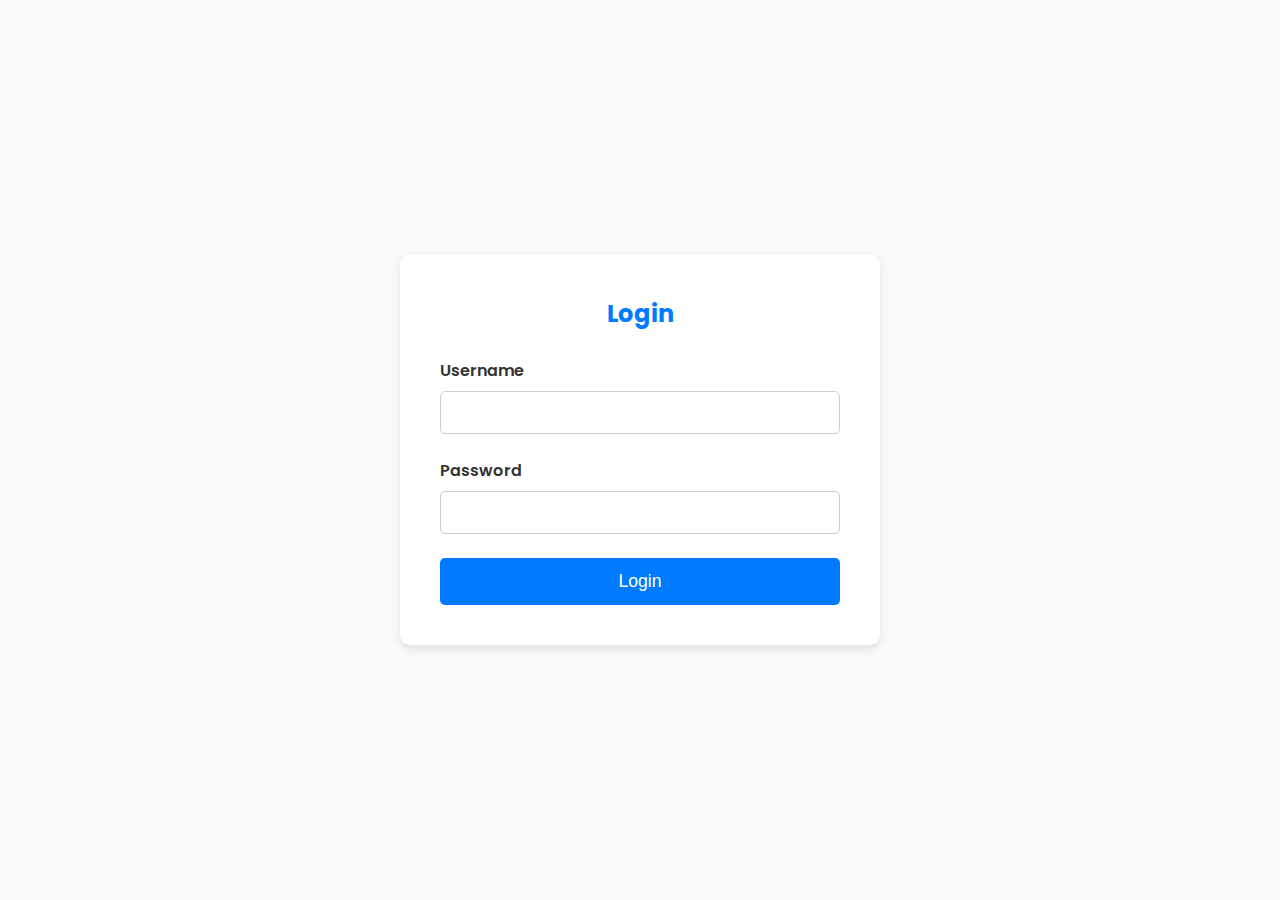
<file: index.html>
<!DOCTYPE html>
<html lang="en">
<head>
    <meta charset="UTF-8">
    <meta name="viewport" content="width=device-width, initial-scale=1.0">
    <title>Fazz PhoneStore</title>
    <link rel="stylesheet" href="style.css">
</head>
<body>
    <script>
        // Check if the user is logged in
        if (sessionStorage.getItem('isLoggedIn') !== 'true') {
            window.location.href = 'login.html';
        }
    </script>
    <header>
        <h1>Fazz PhoneStore</h1>
        <div class="cart-icon" onclick="toggleCart()">
            <span>Keranjang (<span id="cart-count">0</span>)</span>
        </div>
    </header>

    <main>
        <div class="search-container">
            <input type="text" id="search-bar" placeholder="Cari handphone...">
        </div>

        <div id="product-list" class="product-container">
            </div>
    </main>

    <div id="cart-modal" class="modal">
        <div class="modal-content">
            <span class="close" onclick="toggleCart()">&times;</span>
            <h2>Keranjang Belanja</h2>
            <div id="cart-items"></div>
            <p>Total: Rp<span id="total-price">0</span></p>
            <button onclick="checkout()" class="primary-btn">Checkout</button>
        </div>
    </div>

    <div id="checkout-page" class="checkout-container" style="display: none;">
        <h2>Checkout</h2>
        <form id="checkout-form">
            <label for="name">Nama:</label>
            <input type="text" id="name" required>
            <label for="address">Alamat:</label>
            <input type="text" id="address" required>
            <button type="submit" class="primary-btn">Bayar Sekarang</button>
        </form>
    </div>


    <script src="script.js"></script>
</body>
</html>
</file>
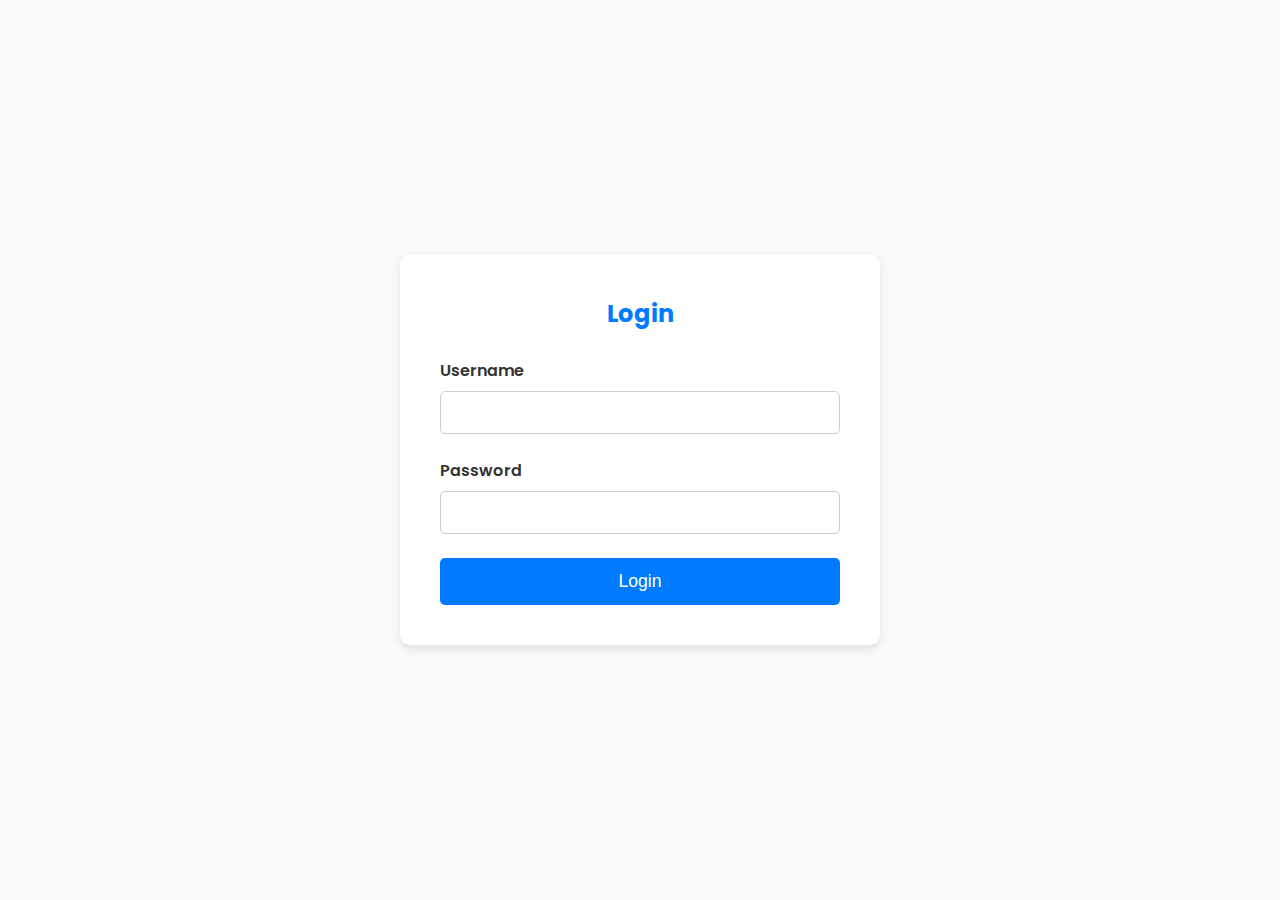
<file: login.html>
<!DOCTYPE html>
<html lang="en">
<head>
    <meta charset="UTF-8">
    <meta name="viewport" content="width=device-width, initial-scale=1.0">
    <title>Toko Handphone</title>
    <link rel="stylesheet" href="style.css">
</head>
<body>

    <div id="login-container" class="container">
        <div class="login-box">
            <h2>Login</h2>
            <form id="login-form">
                <div class="input-group">
                    <label for="username">Username</label>
                    <input type="text" id="username" required>
                </div>
                <div class="input-group">
                    <label for="password">Password</label>
                    <input type="password" id="password" required>
                </div>
                <button type="submit" class="primary-btn">Login</button>
            </form>
        </div>
    </div>

    <div id="shop-container" style="display: none;">
        <header>
            <h1>Toko Handphone</h1>
            <div class="header-right">
                <span id="user-status"></span>
                <div class="cart-icon" onclick="toggleCart()">
                    <span>Keranjang (<span id="cart-count">0</span>)</span>
                </div>
            </div>
        </header>

        <main>
            <div class="search-container">
                <input type="text" id="search-bar" placeholder="Cari handphone...">
            </div>

            <div id="product-list" class="product-container">
                </div>
        </main>
    </div>

    <div id="cart-modal" class="modal">
        <div class="modal-content">
            <span class="close" onclick="toggleCart()">&times;</span>
            <h2>Keranjang Belanja</h2>
            <div id="cart-items"></div>
            <p>Total: Rp<span id="total-price">0</span></p>
            <button onclick="checkout()" class="primary-btn">Checkout</button>
        </div>
    </div>

    <div id="checkout-page" class="checkout-container" style="display: none;">
        <h2>Checkout</h2>
        <form id="checkout-form">
            <label for="name">Nama:</label>
            <input type="text" id="name" required>
            <label for="address">Alamat:</label>
            <input type="text" id="address" required>
            <button type="submit" class="primary-btn">Bayar Sekarang</button>
        </form>
    </div>

    <script src="script.js"></script>
</body>
</html>
</file>
<file: style.css>
/* Import Font dari Google Fonts */
@import url('https://fonts.googleapis.com/css2?family=Poppins:wght@300;400;600;700&display=swap');

/* Variabel Warna untuk kemudahan kustomisasi */
:root {
    --primary-color: #007bff;
    --secondary-color: #f8f9fa;
    --dark-color: #333;
    --light-color: #fff;
    --shadow: 0 4px 8px rgba(0,0,0,0.1);
}

/* Reset dan Pengaturan Dasar Body */
body {
    font-family: 'Poppins', sans-serif;
    margin: 0;
    background-color: var(--secondary-color);
    color: var(--dark-color);
    line-height: 1.6;
}

/* --- Header & Navigasi --- */
header {
    background-color: var(--light-color);
    color: var(--dark-color);
    padding: 1rem 2rem;
    display: flex;
    justify-content: space-between;
    align-items: center;
    box-shadow: 0 2px 5px rgba(0,0,0,0.1);
    position: sticky;
    top: 0;
    z-index: 1000;
}

header h1 {
    margin: 0;
    color: var(--primary-color);
    font-weight: 700;
}

.cart-icon {
    cursor: pointer;
    background-color: var(--primary-color);
    color: var(--light-color);
    padding: 0.5rem 1rem;
    border-radius: 20px;
    transition: background-color 0.3s ease;
}

.cart-icon:hover {
    background-color: #0056b3;
}

/* --- Konten Utama & Pencarian --- */
main {
    padding: 2rem;
    max-width: 1200px;
    margin: 0 auto;
}

.search-container {
    margin-bottom: 2rem;
}

#search-bar {
    width: 100%;
    padding: 0.8rem;
    font-size: 1rem;
    border-radius: 5px;
    border: 1px solid #ddd;
    box-sizing: border-box; /* Agar padding tidak menambah lebar */
}

/* --- Desain Kartu Produk --- */
.product-container {
    display: grid;
    grid-template-columns: repeat(auto-fill, minmax(250px, 1fr));
    gap: 1.5rem;
}

.product {
    background-color: var(--light-color);
    border-radius: 10px;
    box-shadow: var(--shadow);
    overflow: hidden;
    display: flex;
    flex-direction: column;
    transition: transform 0.3s ease, box-shadow 0.3s ease;
}

.product:hover {
    transform: translateY(-5px);
    box-shadow: 0 8px 16px rgba(0,0,0,0.15);
}

.product img {
    width: 100%;
    height: 200px;
    object-fit: cover;
}

.product-info {
    padding: 1rem;
    flex-grow: 1;
    display: flex;
    flex-direction: column;
}

.product-info h3 {
    margin: 0 0 0.5rem 0;
    font-size: 1.2rem;
}

.product-info p {
    margin: 0 0 1rem 0;
    color: #555;
    font-weight: 600;
}

.product-info button {
    margin-top: auto; /* Mendorong tombol ke bawah */
    background-color: var(--primary-color);
    color: white;
    border: none;
    padding: 0.7rem;
    border-radius: 5px;
    cursor: pointer;
    font-weight: 600;
    transition: background-color 0.3s ease;
}

.product-info button:hover {
    background-color: #0056b3;
}

/* --- Modal Keranjang Belanja --- */
.modal {
    display: none;
    position: fixed;
    z-index: 1001;
    left: 0;
    top: 0;
    width: 100%;
    height: 100%;
    background-color: rgba(0,0,0,0.5);
    animation: fadeIn 0.3s;
}

@keyframes fadeIn {
    from { opacity: 0; }
    to { opacity: 1; }
}

.modal-content {
    background-color: #fefefe;
    margin: 10% auto;
    padding: 2rem;
    border: none;
    border-radius: 10px;
    width: 90%;
    max-width: 500px;
    position: relative;
    animation: slideIn 0.3s;
}

@keyframes slideIn {
    from { transform: translateY(-30px); opacity: 0; }
    to { transform: translateY(0); opacity: 1; }
}

.close {
    position: absolute;
    top: 1rem;
    right: 1.5rem;
    color: #aaa;
    font-size: 2rem;
    font-weight: bold;
    cursor: pointer;
}

.close:hover {
    color: #333;
}

.cart-item {
    display: flex;
    justify-content: space-between;
    align-items: center;
    border-bottom: 1px solid #eee;
    padding: 0.5rem 0;
}

.cart-item button {
    background-color: #dc3545;
    color: white;
    border: none;
    border-radius: 5px;
    padding: 0.3rem 0.6rem;
    cursor: pointer;
}

/* --- Tombol Global --- */
button.primary-btn {
    display: block;
    width: 100%;
    padding: 0.8rem;
    margin-top: 1rem;
    background-color: var(--primary-color);
    color: var(--light-color);
    border: none;
    border-radius: 5px;
    font-size: 1.1rem;
    cursor: pointer;
    transition: background-color 0.3s ease;
}

button.primary-btn:hover {
    background-color: #0056b3;
}

/* --- Halaman Checkout --- */
.checkout-container {
    padding: 2rem;
    max-width: 600px;
    margin: 2rem auto;
    background-color: var(--light-color);
    border-radius: 10px;
    box-shadow: var(--shadow);
}

#checkout-form label {
    display: block;
    margin-bottom: 0.5rem;
    font-weight: 600;
}

#checkout-form input {
    width: 100%;
    padding: 0.8rem;
    margin-bottom: 1rem;
    border: 1px solid #ccc;
    border-radius: 5px;
    box-sizing: border-box;
}
/* --- Styling Halaman Login --- */
.container {
    display: flex;
    justify-content: center;
    align-items: center;
    min-height: 100vh;
}

.login-box {
    background: var(--light-color);
    padding: 2.5rem;
    border-radius: 10px;
    box-shadow: var(--shadow);
    width: 100%;
    max-width: 400px;
    text-align: center;
}

.login-box h2 {
    margin-top: 0;
    margin-bottom: 1.5rem;
    color: var(--primary-color);
}

.input-group {
    margin-bottom: 1.5rem;
    text-align: left;
}

.input-group label {
    display: block;
    margin-bottom: 0.5rem;
    font-weight: 600;
}

.input-group input {
    width: 100%;
    padding: 0.8rem;
    border: 1px solid #ccc;
    border-radius: 5px;
    box-sizing: border-box;
}

/* --- Penyesuaian Header --- */
.header-right {
    display: flex;
    align-items: center;
    gap: 1.5rem;
}

#user-status {
    font-weight: 600;
}

#user-status button {
    background: #dc3545;
    color: white;
    border: none;
    padding: 0.4rem 0.8rem;
    border-radius: 5px;
    cursor: pointer;
    margin-left: 0.5rem;
}
</file>
